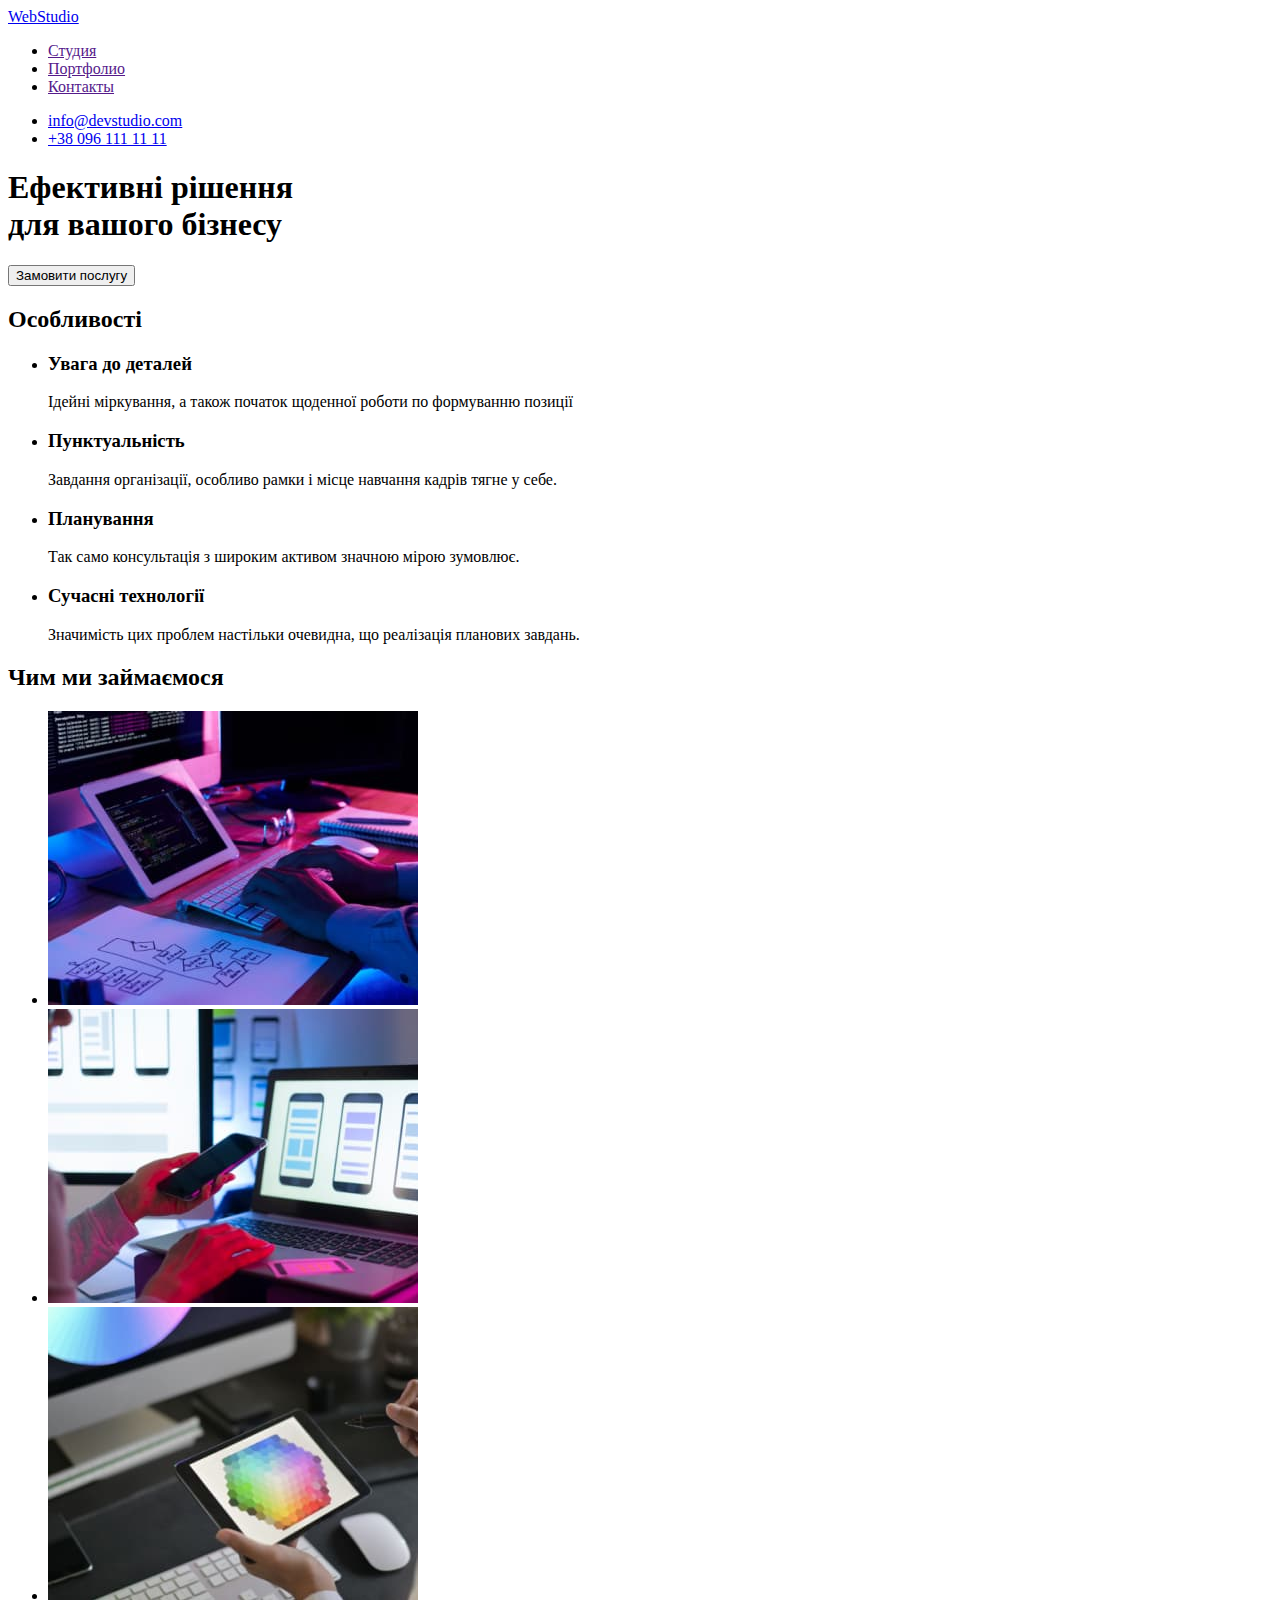
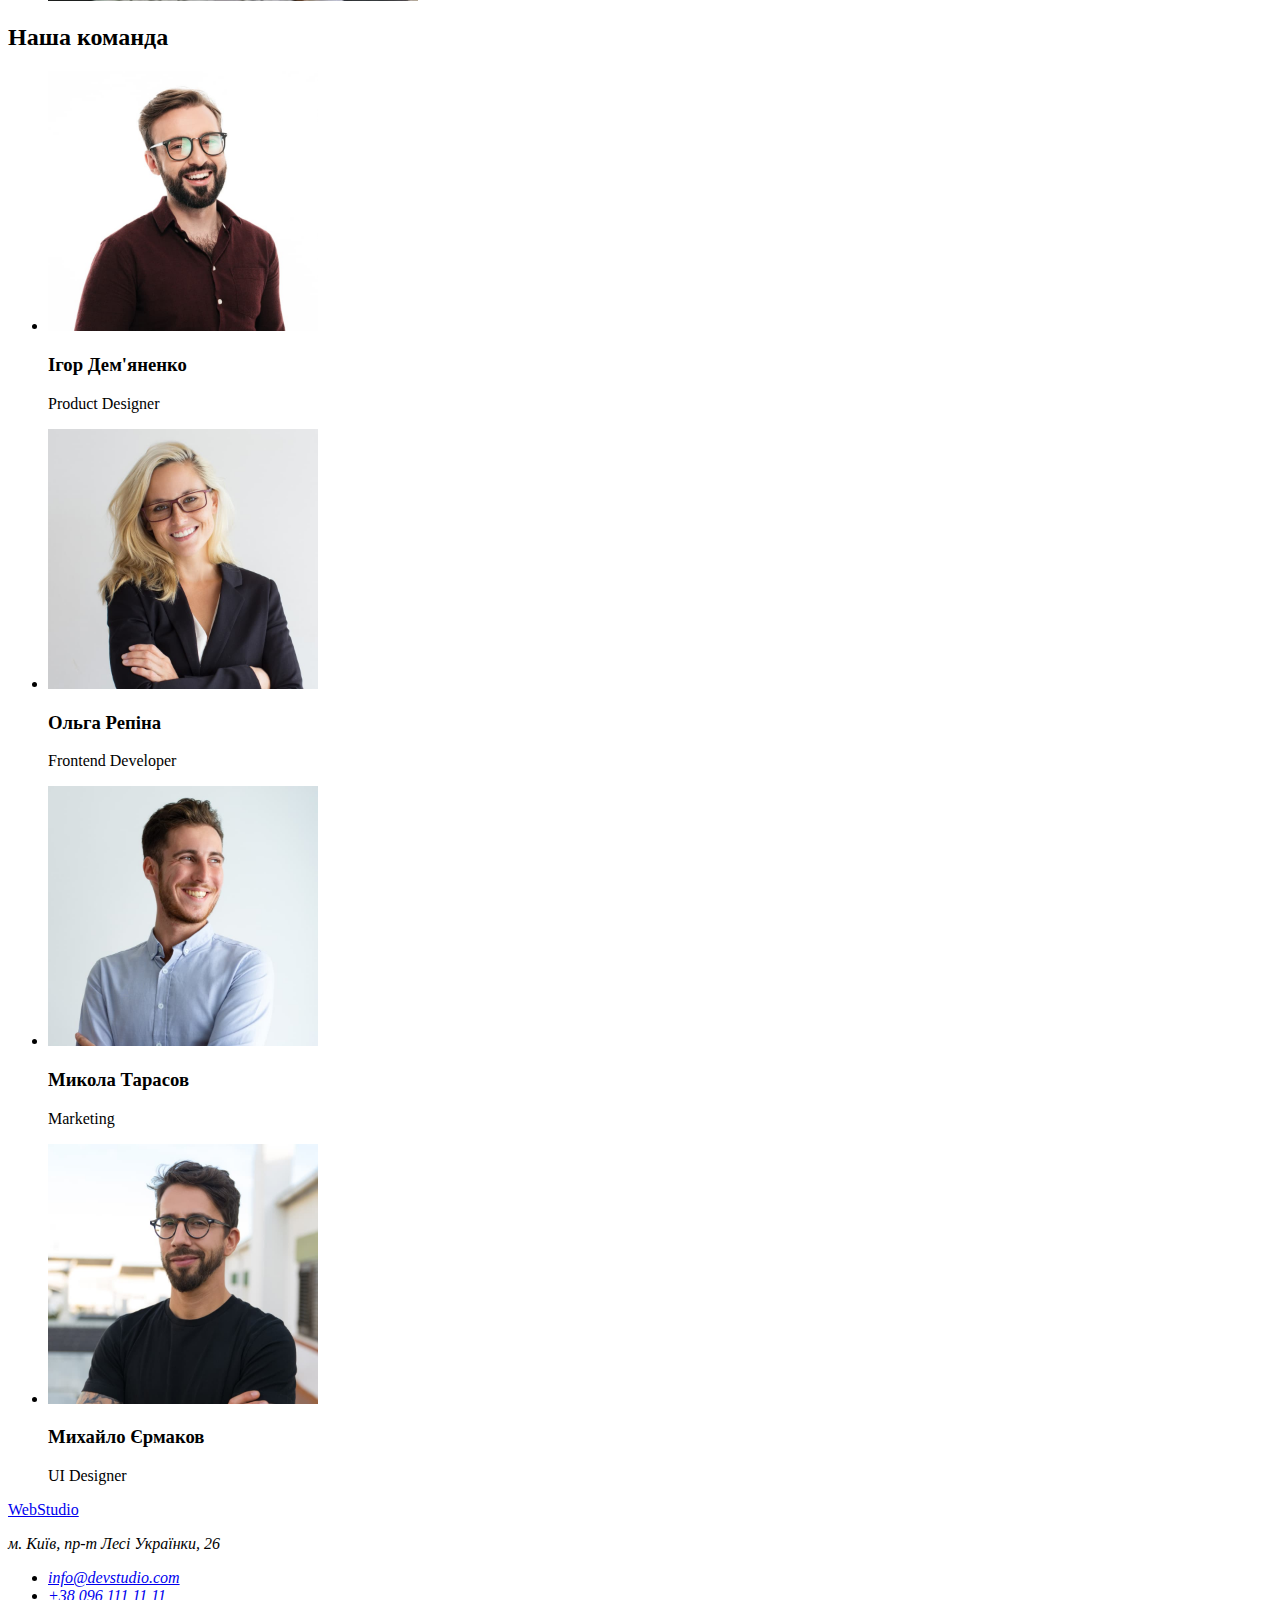
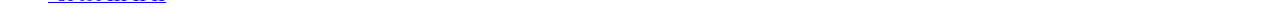
<file: index.html>
<!DOCTYPE html>
<html lang="en">
  <head>
    <meta charset="UTF-8" />
    <meta
      http-equiv="X-UA-Compatible"
      content="IE=edge"
    />
    <meta
      name="viewport"
      content="width=device-width, initial-scale=1.0"
    />
    <title>WebStudio</title>
  </head>
  <body>
    <!-- header navigation -->
    <header>
      <nav>
        <a href="/">WebStudio</a>
        <ul>
          <li>
            <a href="">Студия</a>
          </li>
          <li>
            <a href="">Портфолио</a>
          </li>
          <li>
            <a href="">Контакты</a>
          </li>
        </ul>
      </nav>
      <!-- header contacts -->
      <ul>
        <li>
          <a
            href="mailto:info@devstudio.com"
            >info@devstudio.com</a
          >
        </li>
        <li>
          <a href="tel:+380961111111"
            >+38 096 111 11 11</a
          >
        </li>
      </ul>
    </header>
    <!-- main -->
    <main>
      <!-- hero -->
      <section>
        <h1>
          Ефективні рішення <br />
          для вашого бізнесу
        </h1>
        <button type="button">
          Замовити послугу
        </button>
      </section>
      <!-- features -->
      <section>
        <h2>Особливості</h2>
        <ul>
          <li>
            <h3>Увага до деталей</h3>
            <p>
              Ідейні міркування, а також
              початок щоденної роботи по
              формуванню позиції
            </p>
          </li>
          <li>
            <h3>Пунктуальність</h3>
            <p>
              Завдання організації,
              особливо рамки і місце
              навчання кадрів тягне у
              себе.
            </p>
          </li>
          <li>
            <h3>Планування</h3>
            <p>
              Так само консультація з
              широким активом значною
              мірою зумовлює.
            </p>
          </li>
          <li>
            <h3>Сучасні технології</h3>
            <p>
              Значимість цих проблем
              настільки очевидна, що
              реалізація планових
              завдань.
            </p>
          </li>
        </ul>
      </section>
      <!-- what we do -->
      <section>
        <h2>Чим ми займаємося</h2>
        <ul>
          <li>
            <img
              src="./images/coding.jpg"
              alt="Кодування"
              width="370"
            />
          </li>
          <li>
            <img
              src="./images/optimization.jpg"
              alt="Оптимізація"
              width="370"
            />
          </li>
          <li>
            <img
              src="./images/design.jpg"
              alt="дизайн"
              width="370"
            />
          </li>
        </ul>
      </section>
      <!-- team -->
      <section>
        <h2>Наша команда</h2>
        <ul>
          <li>
            <img
              src="./images/igor_d.jpg"
              alt="Ігор Дем'яненко"
              width="270"
            />
            <h3>Ігор Дем'яненко</h3>
            <p>Product Designer</p>
          </li>
          <li>
            <img
              src="./images/olga_r.jpg"
              alt="Ольга Репіна"
              width="270"
            />
            <h3>Ольга Репіна</h3>
            <p>Frontend Developer</p>
          </li>
          <li>
            <img
              src="./images/mykola_t.jpg"
              alt="Микола Тарасов"
              width="270"
            />
            <h3>Микола Тарасов</h3>
            <p>Marketing</p>
          </li>
          <li>
            <img
              src="./images/myhail_ye.jpg"
              alt="Михайло Єрмаков"
              width="270"
            />
            <h3>Михайло Єрмаков</h3>
            <p>UI Designer</p>
          </li>
        </ul>
      </section>
    </main>
    <!-- footer -->
    <footer>
      <a href="/">WebStudio</a>
      <address>
        <p>
          м. Київ, пр-т Лесі Українки,
          26
        </p>
        <ul>
          <li>
            <a
              href="mailto:info@devstudio.com"
              >info@devstudio.com</a
            >
          </li>
          <li>
            <a href="tel:+380961111111"
              >+38 096 111 11 11</a
            >
          </li>
        </ul>
      </address>
    </footer>
  </body>
</html>
</file>
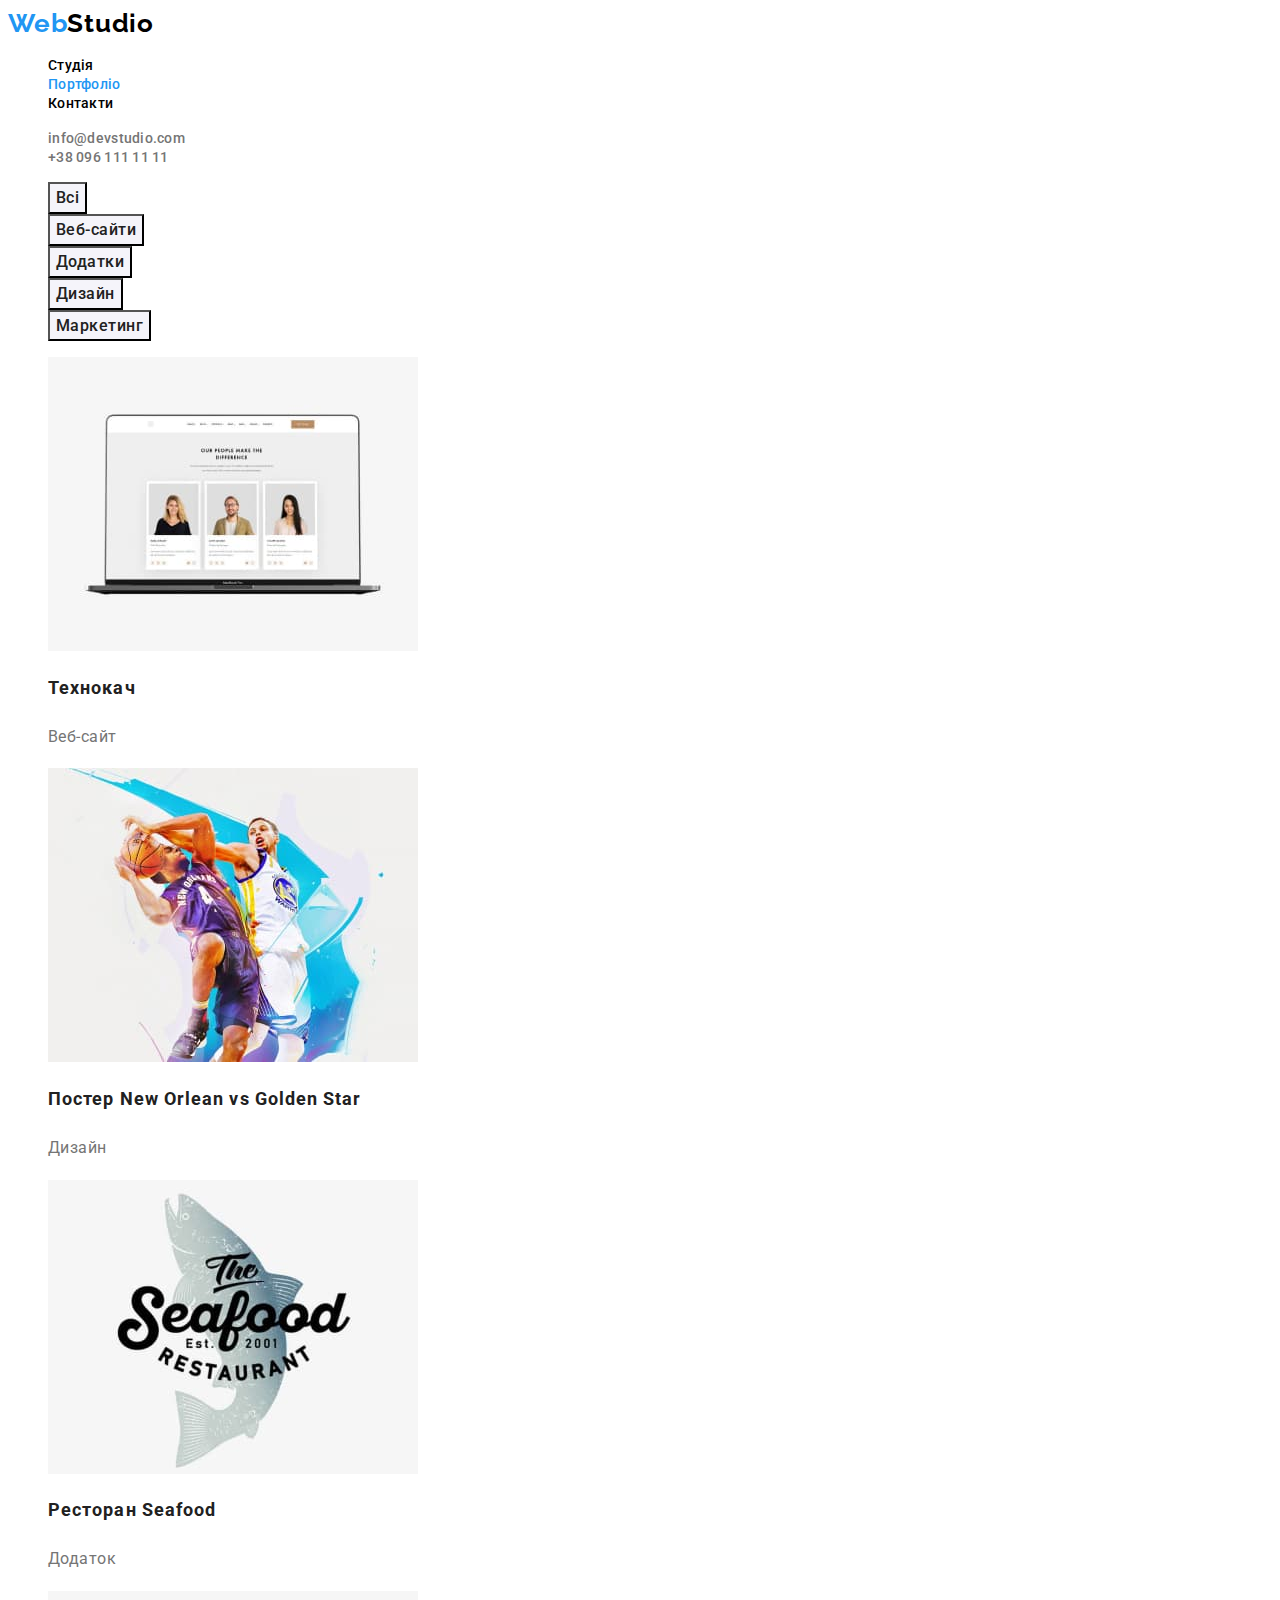
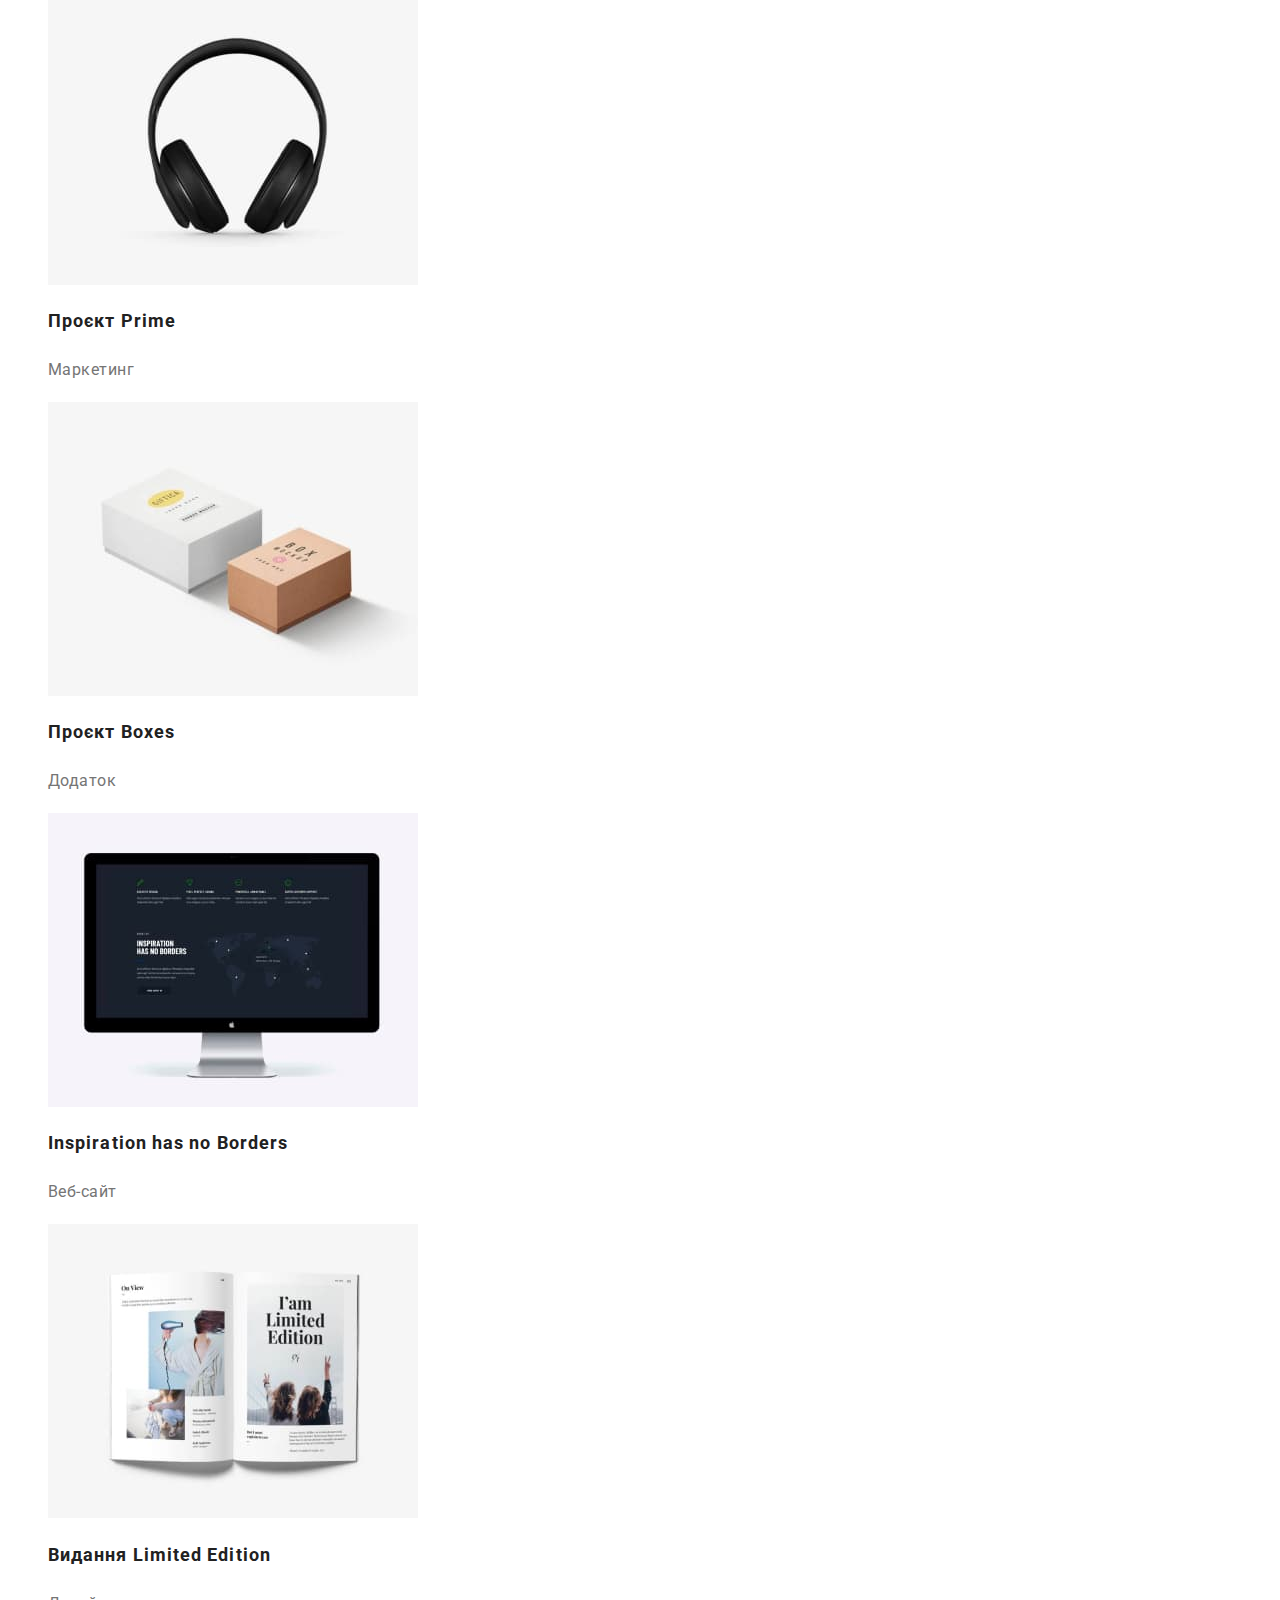
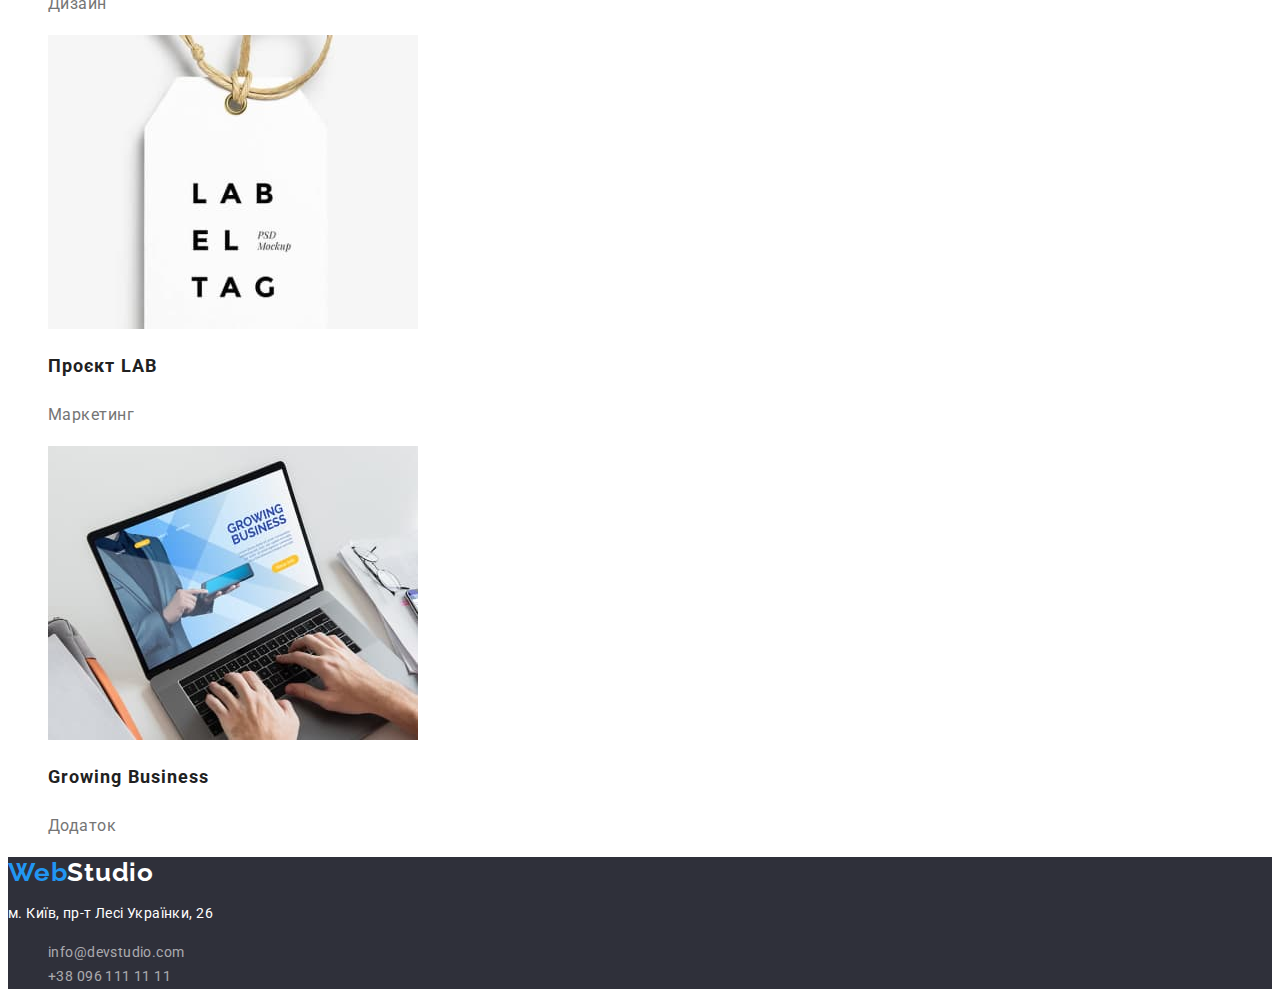
<file: portfolio.html>
<!DOCTYPE html>
<html lang="en">
  <head>
    <meta charset="UTF-8" />
    <meta http-equiv="X-UA-Compatible" content="IE=edge" />
    <meta name="viewport" content="width=device-width, initial-scale=1.0" />
    <title>Portfolio</title>
    <link rel="preconnect" href="https://fonts.googleapis.com" />
    <link rel="preconnect" href="https://fonts.gstatic.com" crossorigin />
    <link
      href="https://fonts.googleapis.com/css2?family=Raleway:wght@700&family=Roboto:wght@400;500;700;900&display=swap"
      rel="stylesheet"
    />

    <link rel="stylesheet" href="./styles/styles.css" />
  </head>
  <body>
    <!-- header navigation -->
    <header class="header">
      <nav class="header-navi">
        <a href="./index.html" class="header-logo link"
          ><span class="logo-text">Web</span>Studio</a
        >
        <ul class="header-list list">
          <li class="header-item">
            <a href="./index.html" class="header-link link">Студія</a>
          </li>
          <li class="header-item">
            <a
              href="./portfolio.html"
              target="_self"
              rel="norefferer noopener nofollow"
              class="header-link link current"
              >Портфоліо</a
            >
          </li>
          <li class="header-item">
            <a href="" class="header-link link">Контакти</a>
          </li>
        </ul>
      </nav>
      <!-- header contacts -->
      <ul class="contacts-list list">
        <li class="contacts-item">
          <a
            href="mailto:info@devstudio.com"
            class="header-contacts link accent"
            >info@devstudio.com</a
          >
        </li>
        <li class="contacts-item">
          <a href="tel:+380961111111" class="header-contacts link accent"
            >+38 096 111 11 11</a
          >
        </li>
      </ul>
    </header>
    <!-- main -->
    <main>
      <!-- Examples -->
      <section class="works">
        <!-- Заголовок має бути прихований -->
        <h1 class="works-title visually-hidden">Зразки наших робіт</h1>
        <ul class="works-buttons list">
          <li class="works-btn-item">
            <button type="button" class="works-btn">Всі</button>
          </li>
          <li class="works-btn-item">
            <button type="button" class="works-btn">Веб-сайти</button>
          </li>
          <li class="works-btn-item">
            <button type="button" class="works-btn">Додатки</button>
          </li>
          <li class="works-btn-item">
            <button type="button" class="works-btn">Дизайн</button>
          </li>
          <li class="works-btn-item">
            <button type="button" class="works-btn">Маркетинг</button>
          </li>
        </ul>
        <ul class="works-list list">
          <li class="works-item">
            <a class="works-item-link link" href="">
              <img
                src="./images/portfolio-img/technokach.jpg"
                alt="displaying the site on laptop"
                width="370"
                height="294"
              />
              <h2 class="works-subtitle">Технокач</h2>
              <p class="works-text">Веб-сайт</p>
            </a>
          </li>
          <li class="works-item">
            <a class="works-item-link link" href="">
              <img
                src="./images/portfolio-img/basketball-poster.jpg"
                alt="basketball players"
                width="370"
                height="294"
              />
              <h2 class="works-subtitle">Постер New Orlean vs Golden Star</h2>
              <p class="works-text">Дизайн</p>
            </a>
          </li>
          <li class="works-item">
            <a class="works-item-link link" href="">
              <img
                src="./images/portfolio-img/seafood-rest.jpg"
                alt="restaurant logo"
                width="370"
                height="294"
              />
              <h2 class="works-subtitle">Ресторан Seafood</h2>
              <p class="works-text">Додаток</p>
            </a>
          </li>
          <li class="works-item">
            <a class="works-item-link link" href="">
              <img
                src="./images/portfolio-img/prime-project.jpg"
                alt="headearphones"
                width="370"
                height="294"
              />
              <h2 class="works-subtitle">Проєкт Prime</h2>
              <p class="works-text">Маркетинг</p>
            </a>
          </li>
          <li class="works-item">
            <a class="works-item-link link" href="">
              <img
                src="./images/portfolio-img/boxes-project.jpg"
                alt="boxes"
                width="370"
                height="294"
              />
              <h2 class="works-subtitle">Проєкт Boxes</h2>
              <p class="works-text">Додаток</p>
            </a>
          </li>
          <li class="works-item">
            <a class="works-item-link link" href=""
              ><img
                src="./images/portfolio-img/inspiration-web-site.jpg"
                alt="displaying the site on monitor"
                width="370"
                height="294"
              />
              <h2 class="works-subtitle">Inspiration has no Borders</h2>
              <p class="works-text">Веб-сайт</p></a
            >
          </li>
          <li class="works-item">
            <a class="works-item-link link" href="">
              <img
                src="./images/portfolio-img/limited-edition-publishing.jpg"
                alt="open book"
                width="370"
                height="294"
              />
              <h2 class="works-subtitle">Видання Limited Edition</h2>
              <p class="works-text">Дизайн</p>
            </a>
          </li>
          <li class="works-item">
            <a class="works-item-link link" href="">
              <img
                src="./images/portfolio-img/lab-project.jpg"
                alt="bage with name of company"
                width="370"
                height="294"
              />
              <h2 class="works-subtitle">Проєкт LAB</h2>
              <p class="works-text">Маркетинг</p>
            </a>
          </li>
          <li class="works-item">
            <a class="works-item-link link" href="">
              <img
                src="./images/portfolio-img/growing-business.jpg"
                alt="man typing on laptop"
                width="370"
                height="294"
              />
              <h2 class="works-subtitle">Growing Business</h2>
              <p class="works-text">Додаток</p>
            </a>
          </li>
        </ul>
      </section>
    </main>
    <!-- footer -->
    <footer class="basement">
      <a href="/" class="basement-logo link"
        ><span class="logo-text">Web</span>Studio</a
      >
      <address class="basement-address">
        <p class="basement-text">м. Київ, пр-т Лесі Українки, 26</p>
        <ul class="basement-list list">
          <li>
            <a href="mailto:info@devstudio.com" class="basement-contacts link"
              >info@devstudio.com</a
            >
          </li>
          <li>
            <a href="tel:+380961111111" class="basement-contacts link"
              >+38 096 111 11 11</a
            >
          </li>
        </ul>
      </address>
    </footer>
  </body>
</html>
</file>
<file: styles/styles.css>
:root {
  --titles-color: #212121;
  --light-titles-color: #ffffff;
  --text-color: #757575;
  --accent-color: #2196f3;
  --logo-color: #000000;
  --basement-logo-color: #ffffff;
  --basement-contacts-color: rgba(255, 255, 255, 0.6);

  --first-bcg-color: #ffffff;
  --sec-bcg-color: #2f303a;
  --third-bcg-color: #f5f4fa;

  --first-font-btn-color: #ffffff;
  --sec-font-btn-color: #212121;
  --first-bcg-btn-color: #2196f3;
  --sec-bcg-btn-color: #ffffff;
}
body {
  font-family: "Roboto", sans-serif;
}
.link {
  text-decoration: none;
  color: inherit;
}
.list {
  list-style: none;
}
/* Ховаємо заголовок */
.visually-hidden {
  position: absolute;
  white-space: nowrap;
  width: 1px;
  height: 1px;
  overflow: hidden;
  border: 0;
  padding: 0;
  clip: rect(0 0 0 0);
  clip-path: inset(50%);
  margin: -1px;
}
/*----------STUDIO PAGE-----------*/
.title {
  font-size: 36px;
  line-height: 1.17;
  letter-spacing: 0.03em;
  color: var(--titles-color);
}

/*----------HEADER-----------*/

.header-logo {
  font-family: "Raleway", sans-serif;
  font-weight: 700;
  font-size: 26px;
  line-height: 1.19;
  letter-spacing: 0.03em;
  color: var(--logo-color);
}
.logo-text {
  color: var(--accent-color);
}
.header-link {
  font-weight: 500;
  font-size: 14px;
  line-height: 1.14;
  letter-spacing: 0.02em;
}
.header-link:hover,
.header-link:focus {
  color: var(--accent-color);
}
.header-item .header-link.current {
  color: var(--accent-color);
}
.header-contacts {
  font-weight: 500;
  font-size: 14px;
  line-height: 1.14;
  letter-spacing: 0.02em;
  color: var(--text-color);
}
.header-contacts:hover,
.header-contacts:focus {
  color: var(--accent-color);
}
/*----------HERO-----------*/
.hero {
  background-color: var(--sec-bcg-color);
}
.hero-title {
  font-weight: 900;
  font-size: 44px;
  line-height: 1.36;
  letter-spacing: 0.06em;
  text-transform: uppercase;
  color: var(--light-titles-color);
}
.hero-btn {
  font-family: inherit;
  font-weight: 700;
  font-size: 16px;
  line-height: 1.88;
  letter-spacing: 0.06em;
  color: var(--first-font-btn-color);
  background-color: var(--first-bcg-btn-color);
  cursor: pointer;
}

.hero-btn:hover,
.hero-btn:focus {
  background-color: var(--sec-bcg-btn-color);
  color: var(--sec-font-btn-color);
}
/*----------FEATURES-----------*/

.features-subtitle {
  font-weight: 700;
  font-size: 14px;
  line-height: 1.14;
  letter-spacing: 0.03em;
  text-transform: uppercase;
  color: var(--titles-color);
}
.features-text {
  font-size: 14px;
  line-height: 1.71;
  letter-spacing: 0.03em;
  color: var(--text-color);
}

/*----------ACTIVITY------------*/

/*----------OUR TEAM-----------*/
.team {
  background-color: var(--third-bcg-color);
}
.team-item {
  background-color: var(--first-bcg-color);
}
.team-subtitle {
  font-weight: 500;
  font-size: 16px;
  line-height: 1.19;
  letter-spacing: 0.03em;
  color: var(--titles-color);
}
.team-text {
  font-size: 16px;
  line-height: 1.19;
  letter-spacing: 0.03em;
  color: var(--text-color);
}
/*----------BASEMENT------------*/
.basement {
  background-color: var(--sec-bcg-color);
}
.basement-logo {
  font-family: "Raleway", sans-serif;
  font-style: normal;
  font-weight: 700;
  font-size: 26px;
  line-height: 1.19;
  letter-spacing: 0.03em;
  color: var(--basement-logo-color);
}
.logo-text {
  color: var(--accent-color);
}

.basement-address {
  font-style: normal;
}
.basement-text {
  font-size: 14px;
  line-height: 1.71;
  letter-spacing: 0.03em;
  color: var(--light-titles-color);
}

.basement-contacts {
  font-size: 14px;
  line-height: 1.71;
  letter-spacing: 0.03em;
  color: var(--basement-contacts-color);
}
.basement-contacts:hover,
.basement-contacts:focus {
  color: var(--accent-color);
}

/*----------PORTFOLIO PAGE-----------*/
/*----------EXAMPLES------------*/

.works-btn {
  font-family: inherit;
  font-weight: 500;
  font-size: 16px;
  line-height: 1.62;
  text-align: center;
  letter-spacing: 0.03em;
  background-color: var(--third-bcg-color);
  color: var(--titles-color);
  cursor: pointer;
}

.works-btn:hover,
.works-btn:focus {
  color: var(--first-font-btn-color);
  background-color: var(--first-bcg-btn-color);
}

.works-subtitle {
  font-size: 18px;
  line-height: 2;
  letter-spacing: 0.06em;
  color: var(--titles-color);
}

.works-subtitle:hover,
.works-subtitle:focus {
  color: var(--first-bcg-btn-color);
}
.works-text {
  font-size: 16px;
  line-height: 1.88;
  letter-spacing: 0.03em;
  color: var(--text-color);
}
.works-text:hover,
.works-text:focus {
  color: var(--first-bcg-btn-color);
}
</file>
